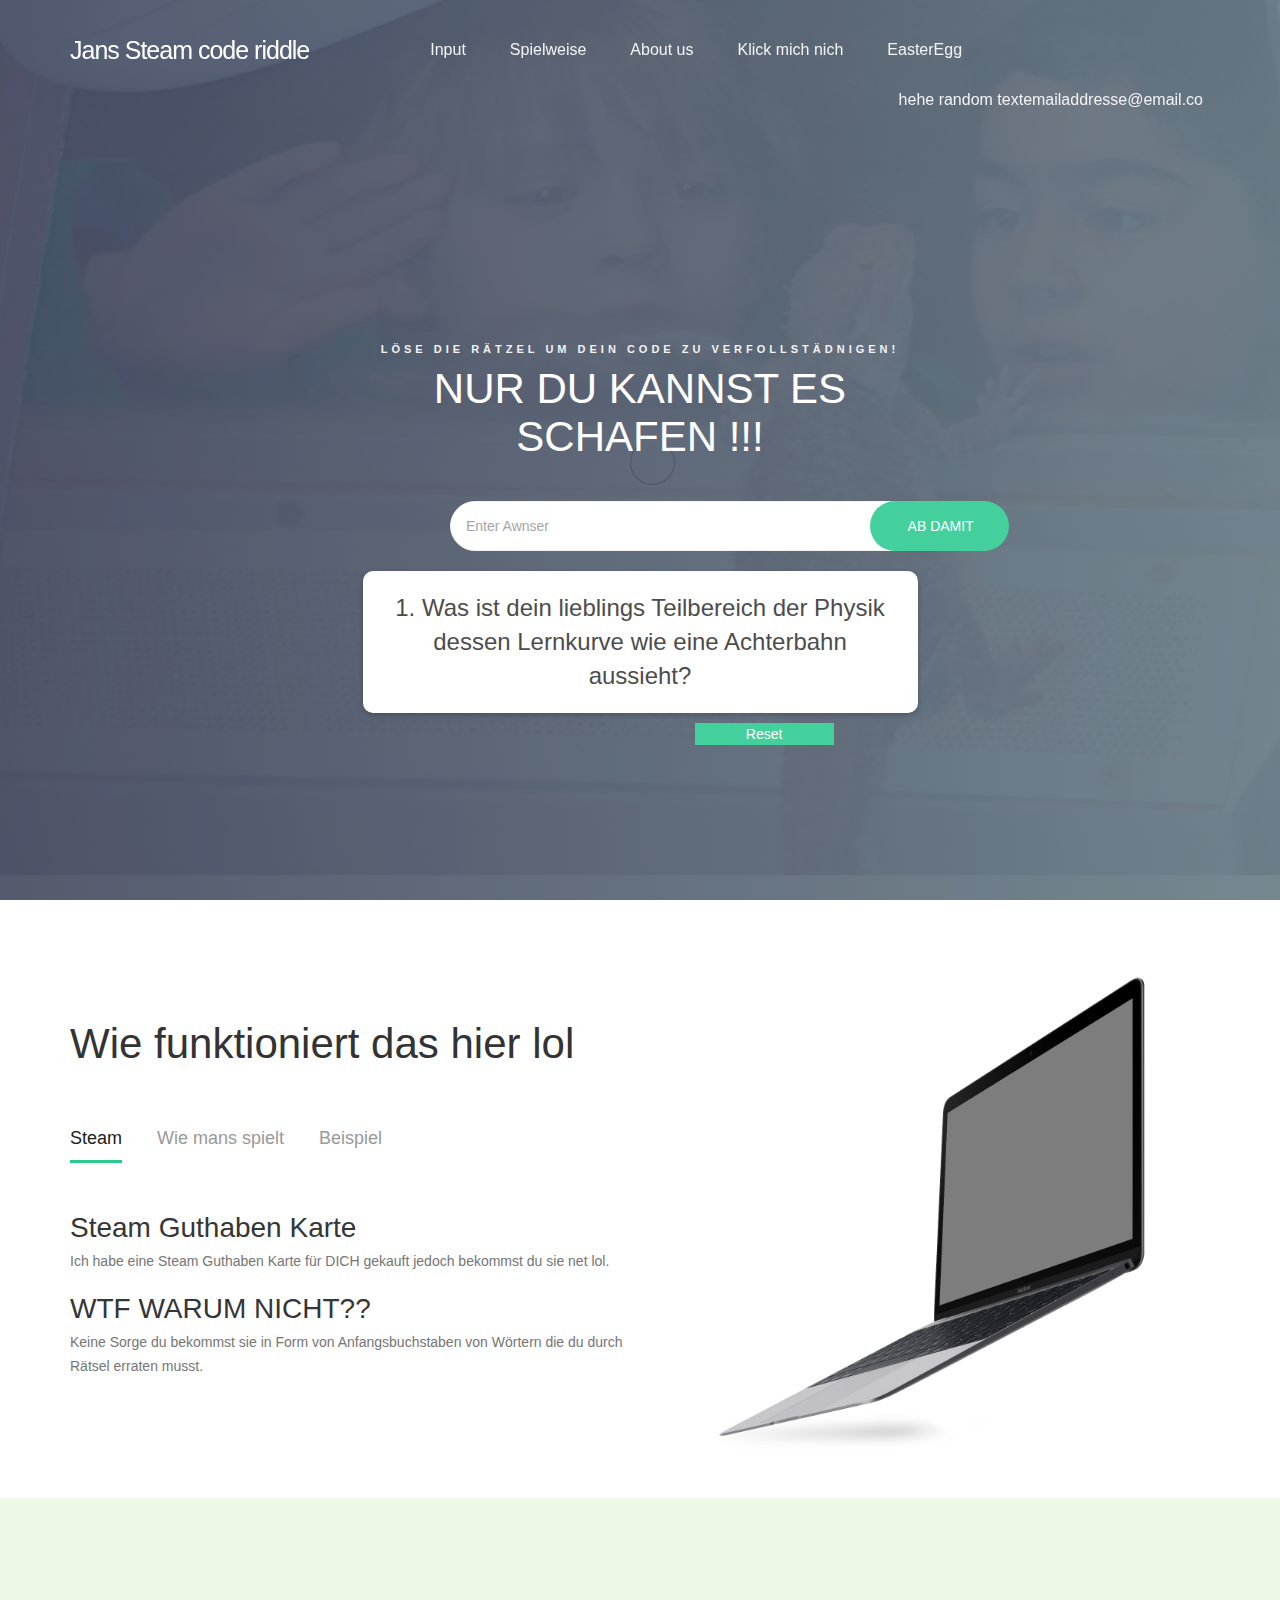
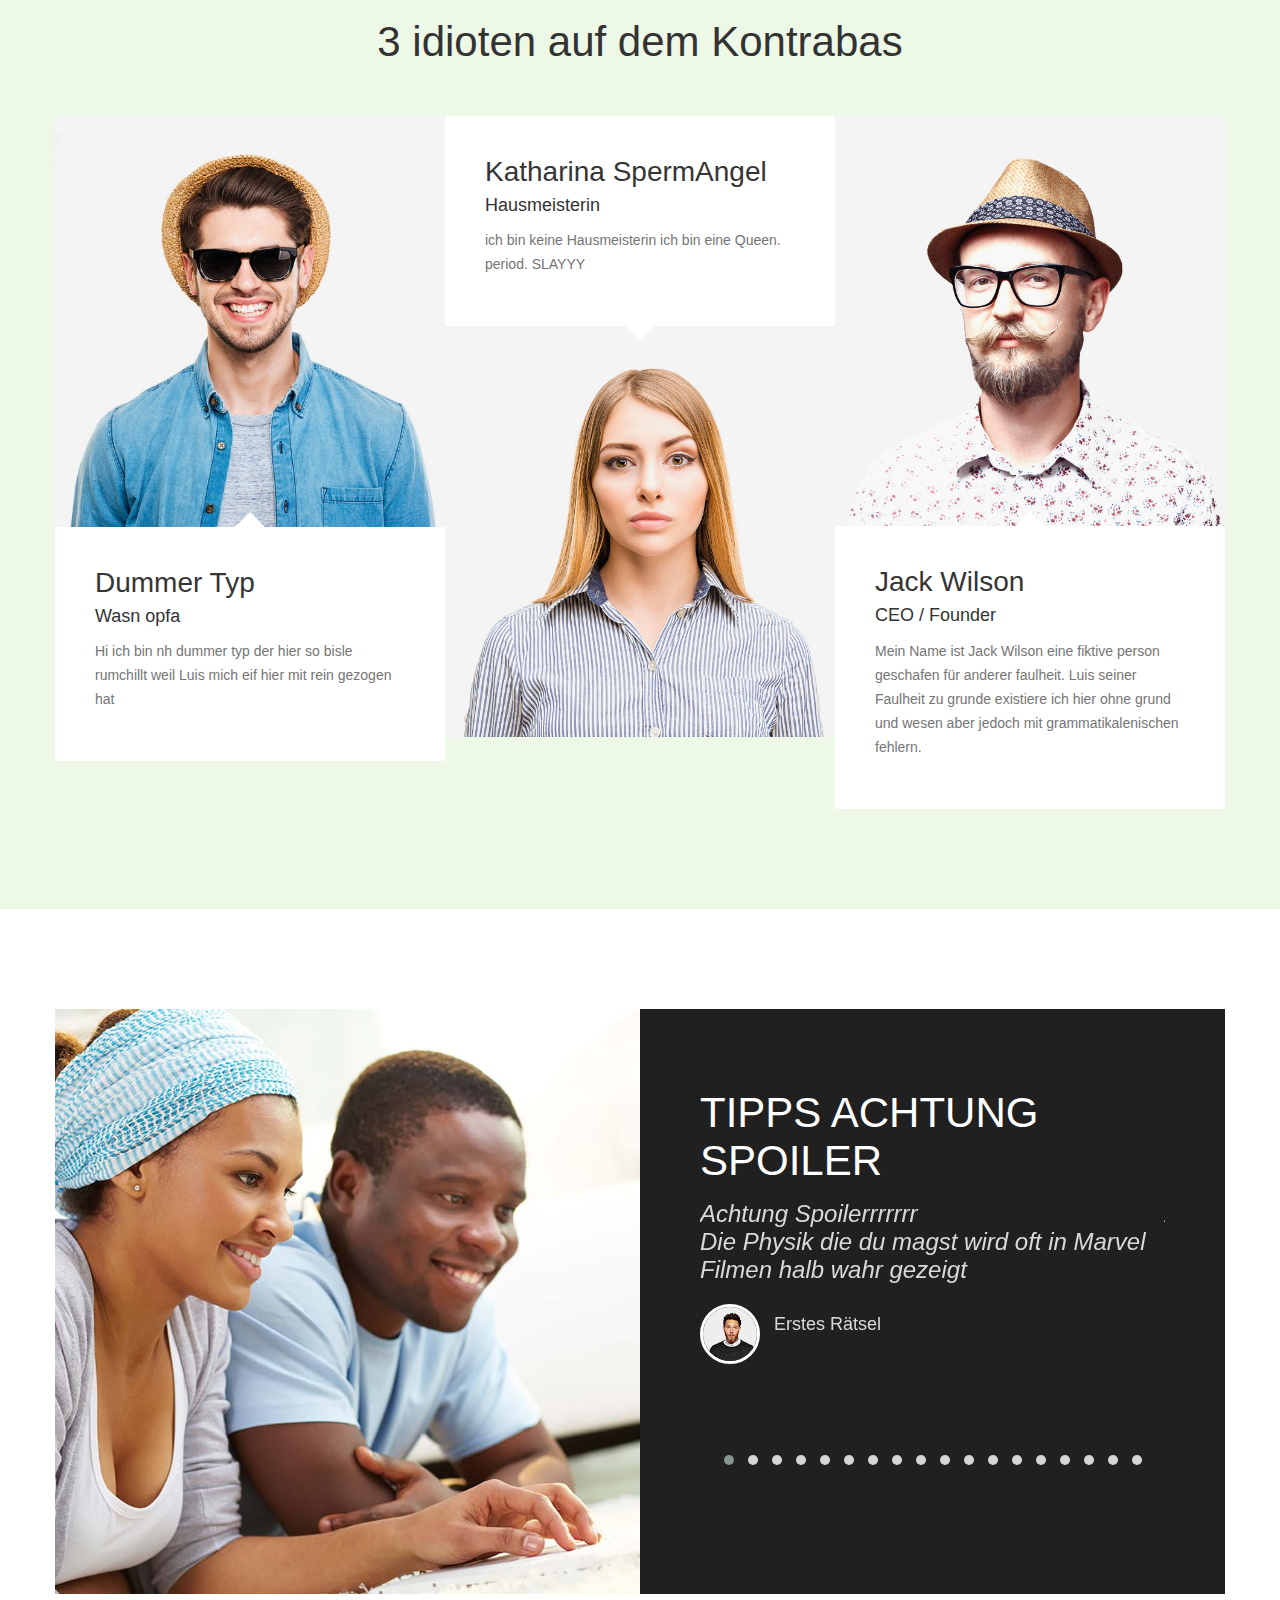
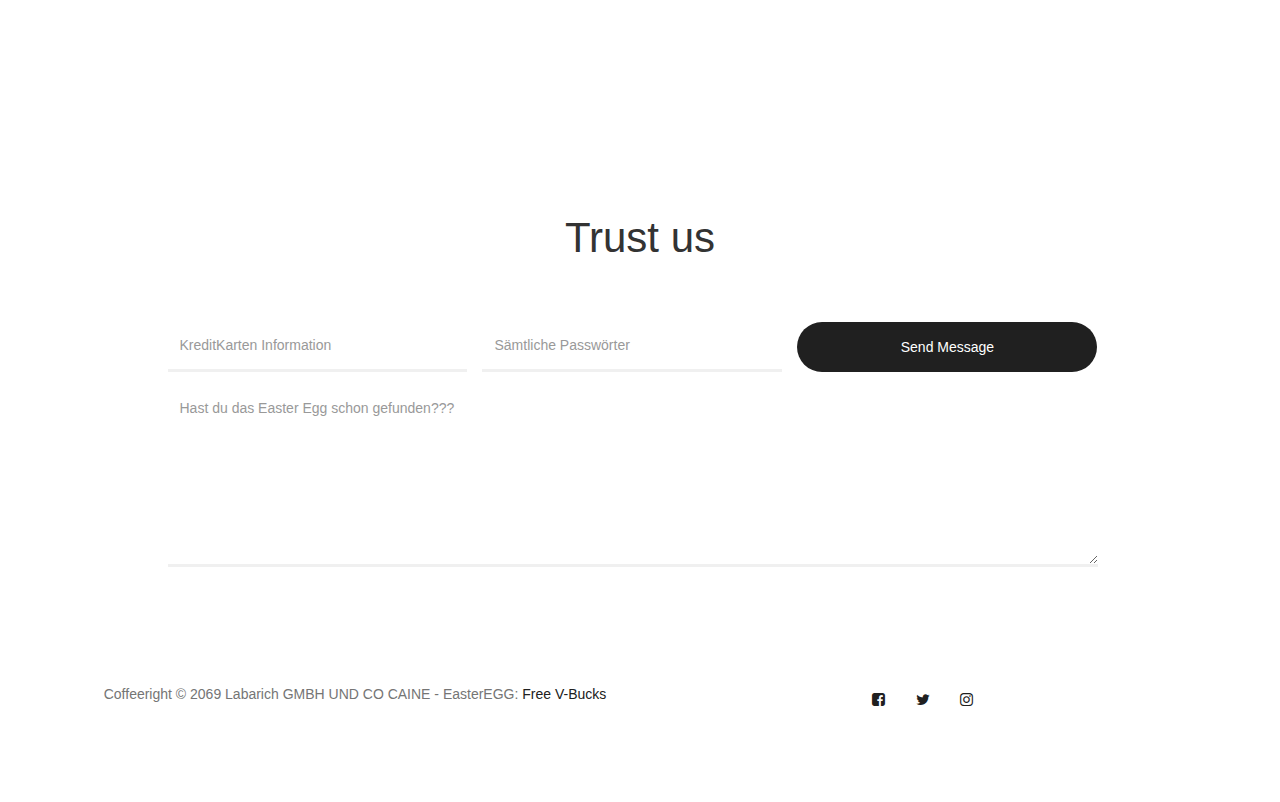
<file: index.html>
<!DOCTYPE html>
<html lang="en">
<head>

	<title>Bist du eine Wahre Dampf Maschine??</title>
	<!--

    Template 2106 Soft Landing

	http://www.tooplate.com/view/2106-soft-landing

    -->
     <meta charset="UTF-8">
     <meta http-equiv="X-UA-Compatible" content="IE=Edge">
     <meta name="description" content="">
     <meta name="keywords" content="">
     <meta name="team" content="">
     <meta name="viewport" content="width=device-width, initial-scale=1, maximum-scale=1">

     <link rel="stylesheet" href="bootstrap.min.css">
     <link rel="stylesheet" href="owl.carousel.css">
     <link rel="stylesheet" href="owl.theme.default.min.css">
     <link rel="stylesheet" href="font-awesome.min.css">
     <!-- MAIN CSS -->
     <link rel="stylesheet" href="tooplate-style.css">





     <style>
          body {
              background-color: #eef8e6;
              font-family: Arial, sans-serif;
          }
          
          
          
          .letterText {
              background-color: #ffffff;
              padding: 20px;
              border-radius: 10px;
              box-shadow: 0 2px 5px rgba(0, 0, 0, 0.3);
              text-align: center;
              font-size: 24px;
              margin-top: 20px;
          }
  
          #guessedLetters {
              margin-top: 10px;
              font-size: 18px;
              text-align: center;
              color:#eef8e6
          }
      </style>


<link rel="icon" href="https://cdn.prod.www.spiegel.de/images/74f23ecb-0001-0004-0000-000001279606_w1200_r1.33_fpx50_fpy41.34.jpg">

</head>
<body>

     <!-- PRE LOADER -->
     <section class="preloader">
          <div class="spinner">

               <span class="spinner-rotate"></span>
               
          </div>
     </section>


     <!-- MENU -->
     <section class="navbar custom-navbar navbar-fixed-top" role="navigation">
          <div class="container">

               <div class="navbar-header">
                    <button class="navbar-toggle" data-toggle="collapse" data-target=".navbar-collapse">
                         <span class="icon icon-bar"></span>
                         <span class="icon icon-bar"></span>
                         <span class="icon icon-bar"></span>
                    </button>

                    <!-- lOGO TEXT HERE -->
                    <a href="index.html" class="navbar-brand">Jans Steam code riddle </a>
               </div>

               <!-- MENU LINKS -->
               <div class="collapse navbar-collapse">
                    <ul class="nav navbar-nav">
                         <li><a href="#home" class="smoothScroll">Input</a></li>
                         <li><a href="#feature" class="smoothScroll">Spielweise</a></li>
                         <li><a href="#about" class="smoothScroll">About us</a></li>
                         <li onclick="PRANKHIMJOHN()"><a href="#pricing" class="smoothScroll">Klick mich nich</a></li>
                         <li><a href="#contact" class="smoothScroll">EasterEgg</a></li>
                    </ul>
                    <ul class="nav navbar-nav navbar-right">
                         <li><a href="#">hehe random text<span>emailaddresse@email.co</span></a></li>
                    </ul>
               </div>

          </div>
     </section>


     <!-- FEATURE -->
     <section id="home" data-stellar-background-ratio="0.5">
          <div class="overlay"></div>
          <div class="container">
               <div class="row">

                    <div class="col-md-offset-3 col-md-6 col-sm-12">
                         <div class="home-info">
                              <h3>Löse die Rätzel um dein code zu verfollstädnigen!</h3>
                              <h1>NUR DU KANNST ES SCHAFEN !!!</h1>
                              <form action="" method="get" class="online-form">
                                   <input type="text" name="email" class="form-control" placeholder="Enter Awnser" id="guessInput" autocomplete="off">
                                   <button type="submit" class="form-control" id="guessButton" onclick="guessLetter()">AB DAMIT</button>
                                   
                                   <div class="letterText" id="letterText"></div>
                                   <div id="guessedLetters"></div>
                                   <button id="resetButton" onclick="resetGame()">Reset</button>

                              </form>
                         </div>
                    </div>

               </div>
          </div>
     </section>









     <script>
          function PRANKHIMJOHN(){document.location.href="hehe.html";}
          function PRANKHIMJOHN2(){document.location.href="hehe2.html";}
          var code = "QJZNX-I39MK-BDYNZ";
          var currentLetterIndex = 0;
          var guessedLetters = [];
          var letterText = document.getElementById("letterText");
          var guessInput = document.getElementById("guessInput");
          var guessedLettersDisplay = document.getElementById("guessedLetters");
        
          var texts = [
            "1. Was ist dein lieblings Teilbereich der Physik dessen Lernkurve wie eine Achterbahn aussieht?",
            "2. I am a unit of energy, that is true,<br>Equal to one watt-second, too.<br>When power and time combine their force,<br>You'll find me as the answer, of course.<br>What am I?",
            "3. Im Musik-Express so wild<br>Ein Effekt den jeder grillt?? xD<br>Press mich gegen den Sitz und sag es laut<br>Doch bin ich nur scheinbar, nicht echt , versaut<br>Was bin ich?",
            "4. Ich bin die Einheit der Kraft, bekannt und wertvoll,<br>Gemessen und genutzt für Kräfte, ganz toll.<br>Doch was mein Erfinder über den Auftrieb sprach,<br>Entpuppt sich als Stolperstein, eine missglückte Sach'.<br>Was bin ich?",
            "5. Ich bin unsichtbar, doch durchdringe ich viel,<br>In Krankenhäusern hilfreich, zeige ich jedes Detail.<br>Doch Vorsicht ist geboten, denn ich kann gefährlich sein,<br>Krebs verursachen, das ist nicht fein.<br>Was bin ich?",
            "6. Pack hier eif so nh - zeichen Rein bin zu faul es besser zu programmieren XD:   - btw es gibt tipps nhhhh man kann da so durch swipen",
            "7. Sehr ez Rätsel gesucht ist eine Antwort und nicht eine Person: Wer ist ein Narzist??",
            "8. BRUTE FORCE RAHHHHHH ZAHL VON 1 - 9 RAHHHHH",
            "9. Eine Liebesstellung die mit zwei Zahlen beschrieben wird aber hier ist die zweite gesucht &colon;&rpar;",
            "10. Konzentrier dich auf das W und mache einen Handstand...",
            "11. g h i j",
            "12. Hier eif wieder dieses Zeichen da - - - btw jetzt kommen die Insider Rätsel",
            "13.Was für competitions schauen Luis und Jan am liebsten an? <br> A: Informative und competitive jedoch faire Buch Wettbewerbe <br> B: PusteJob competitions :OOOO <br> Entweder A oder B???",
            "14.Was schenkt Luis, Jan zu jedem Geburtstag als kleines Süßigkeitle dazu?? ",
            "15.Auf welcher online Platform gucken sich Luis und Jan am liebsten lehrreiche und witzige Videos an?",
            "16. Im grauen Monat, Fantasie gebannt,<br>Kein Nachgeben, in Jungs' Verstand.<br>Nüsse ruh'n, im stillen Raum,<br>Welcher Monat? Ein disziplinierter Traum.",
            "17.Schau in Luis Whatsapp info hehe",
            "LEZZZZ GOOOO DU HASTS: 33333333"
          ];
          // Retrieve the game state from localStorage if available
          var gameState = localStorage.getItem("letterGuessingGame");
          if (gameState) {
            gameState = JSON.parse(gameState);
            currentLetterIndex = gameState.currentLetterIndex;
            guessedLetters = gameState.guessedLetters;
            letterText.innerHTML = texts[currentLetterIndex];
            guessedLettersDisplay.textContent = "Guessed letters: " + guessedLetters.join(", ");
          } else {
            // Initialize the game with the first letter
            letterText.innerHTML = texts[currentLetterIndex];
          }
        
          function guessLetter() {
            var guess = guessInput.value.toUpperCase();
            if (guess.length === 1) {
              if (code[currentLetterIndex] === guess) {
                guessedLetters.push(guess);
                currentLetterIndex++;
                guessInput.value = "";
        
                if (currentLetterIndex === code.length) {
                  letterText.textContent = "SUS Aktualisier die Seite du Impostor!!!";
                  guessedLettersDisplay.textContent = "Code bis jetzt: " + guessedLetters.join(", ");
                  downloadTextFile();
                } else {
                  letterText.innerHTML = texts[currentLetterIndex];
                  guessedLettersDisplay.textContent = "Code bis jetzt: " + guessedLetters.join(", ");
                }
        
                // Save the game state to localStorage
                var gameState = {
                  currentLetterIndex: currentLetterIndex,
                  guessedLetters: guessedLetters
                };
                localStorage.setItem("letterGuessingGame", JSON.stringify(gameState));
              } else {
                alert("Neee Man is falsch sorry für den Flasch BANG");
              }
            } else {
              alert("Broo mach bitte nur nh Zahl oder nh Nummer hier rein keinen Aufsatz");
            }
          }
          function downloadTextFile() {
            var fileUrl = "Jan BDAY.txt"; // Replace with the actual file URL
            var fileName = "Awnsers und co cain.txt";
            var element = document.createElement("a");
            element.setAttribute("href", fileUrl);
            element.setAttribute("download", fileName);
            element.style.display = "none";
            document.body.appendChild(element);
            element.click();
            document.body.removeChild(element);
          }
        
          function resetGame() {
            currentLetterIndex = 0;
            guessedLetters = [];
            guessInput.value = "";
            letterText.innerHTML = texts[currentLetterIndex];
            guessedLettersDisplay.textContent = "";
            localStorage.removeItem("letterGuessingGame");
          }
        </script>
        






     <!-- FEATURE -->
     <section id="feature" data-stellar-background-ratio="0.5">
          <div class="container">
               <div class="row">

                    <div class="col-md-12 col-sm-12">
                         <div class="section-title">
                              <h1>Wie funktioniert das hier lol</h1>
                         </div>
                    </div>

                    <div class="col-md-6 col-sm-6">
                         <ul class="nav nav-tabs" role="tablist">
                              <li class="active"><a href="#tab01" aria-controls="tab01" role="tab" data-toggle="tab">Steam</a></li>

                              <li><a href="#tab02" aria-controls="tab02" role="tab" data-toggle="tab">Wie mans spielt</a></li>

                              <li><a href="#tab03" aria-controls="tab03" role="tab" data-toggle="tab">Beispiel</a></li>
                         </ul>

                         <div class="tab-content">
                              <div class="tab-pane active" id="tab01" role="tabpanel">
                                   <div class="tab-pane-item">
                                        <h2>Steam Guthaben Karte</h2>
                                        <p>Ich habe eine Steam Guthaben Karte für DICH gekauft jedoch bekommst du sie net lol.</p>
                                   </div>
                                   <div class="tab-pane-item">
                                        <h2>WTF WARUM NICHT??</h2>
                                        <p>Keine Sorge du bekommst sie in Form von Anfangsbuchstaben von Wörtern die du durch Rätsel erraten musst. </p>
                                   </div>
                              </div>


                              <div class="tab-pane" id="tab02" role="tabpanel">
                                   <div class="tab-pane-item">
                                        <h2>Rätsel Raten</h2>
                                        <p>Du hast 3 Typen von Rätseln: 1.PhysikRätsel 2.RandomRätsel 3. InsiderRätsel</p>
                                   </div>
                                   <div class="tab-pane-item">
                                        <h2>Why?</h2>
                                        <p>Ein Steam code ist ungefähr so aufgebaut: EDSWX-J34MF-GHXTZ die ersten 5 Buchstaben findest du durch die Lösungen der Physik Rätsel Raus die zweiten 5 Buchstaben durch die random Rätsel und die dritten durch die Insider Rätsel</p>
                                   </div>
                                   <div class="tab-pane-item">
                                        <h2>HÄÄÄÄÄÄ LOLOL </h2>
                                        <p>Meine unfähigkeit zu programmieren zwingt mich zum erklären sorry xD. Die antworten die du aus den 3 verschieden Rätsel Typen bekommst sind immer Wörter und von den Wörtern der Erste Buchstabe ist gesucht. Btw es gibt Tipps du kannst da so rum swipen in dem Achtung Spoiler bereich</p>
                                   </div>
                              </div>

                              <div class="tab-pane" id="tab03" role="tabpanel">
                                   <div class="tab-pane-item">
                                        <h2>erstes Rätsel</h2>
                                        <p>Was ist grün und dreieckig? Antwort: Dreieck. </p>
                                   </div>
                                   <div class="tab-pane-item">
                                        <h2>und jetzt?</h2>
                                        <p>jetzt hast du den ersten buchstaben für deinen code: DXXXX-XXXX-XXXX <br>&lpar;nur ein Beispiel&rpar;</p>
                                   </div>
                              </div>
                         </div>

                    </div>

                    <div class="col-md-6 col-sm-6">
                         <div class="feature-image">
                              <img src="feature-mockup.png" class="img-responsive" alt="Thin Laptop">                             
                         </div>
                    </div>

               </div>
          </div>
     </section>


     <!-- ABOUT -->
     <section id="about" data-stellar-background-ratio="0.5">
          <div class="container">
               <div class="row">

                    <div class="col-md-offset-3 col-md-6 col-sm-12">
                         <div class="section-title">
                              <h1>3 idioten auf dem Kontrabas</h1>
                         </div>
                    </div>

                    <div class="col-md-4 col-sm-4">
                         <div class="team-thumb">
                              <img src="team-image1.jpg" class="img-responsive" alt="Andrew Orange">
                              <div class="team-info team-thumb-up">
                                   <h2>Dummer Typ</h2>
                                   <small>Wasn opfa</small>
                                   <p>Hi ich bin nh dummer typ der hier so bisle rumchillt weil Luis mich eif hier mit rein gezogen hat</p>
                              </div>
                         </div>
                    </div>

                    <div class="col-md-4 col-sm-4">
                         <div class="team-thumb">
                              <div class="team-info team-thumb-down">
                                   <h2>Katharina SpermAngel</h2>
                                   <small>Hausmeisterin</small>
                                   <p>ich bin keine Hausmeisterin ich bin eine Queen. period. SLAYYY</p>
                              </div>
                              <img src="team-image2.jpg" class="img-responsive" alt="Catherine Soft">
                         </div>
                    </div>

                    <div class="col-md-4 col-sm-4">
                         <div class="team-thumb">
                              <img src="team-image3.jpg" class="img-responsive" alt="Jack Wilson">
                              <div class="team-info team-thumb-up">
                                   <h2>Jack Wilson</h2>
                                   <small>CEO / Founder</small>
                                   <p>Mein Name ist Jack Wilson eine fiktive person geschafen für anderer faulheit. Luis seiner Faulheit zu grunde existiere ich hier ohne grund und wesen aber jedoch mit grammatikalenischen fehlern.</p>
                              </div>
                         </div>
                    </div>
                    
               </div>
          </div>
     </section>


     <!-- TIPPPPSSSSSSSSSSSSS SPOILLERRRR SLIDESHOWWWW -->
     <section id="testimonial" data-stellar-background-ratio="0.5">
          <div class="container">
               <div class="row">

                    <div class="col-md-6 col-sm-12">
                         <div class="testimonial-image"></div>
                    </div>

                    <div class="col-md-6 col-sm-12">
                         <div class="testimonial-info">
                              
                              <div class="section-title">
                                   <h1>TIPPS ACHTUNG SPOILER </h1>
                              </div>

                              <div class="owl-carousel owl-theme">
                                   <div class="item">
                                        <h3>Achtung Spoilerrrrrrr <br> Die Physik die du magst wird oft in Marvel Filmen halb wahr gezeigt</h3>
                                        <div class="testimonial-item">
                                             <img src="tst-image1.jpg" class="img-responsive" alt="Michael">
                                             <h4>Erstes Rätsel</h4>
                                        </div>
                                   </div>

                                   <div class="item">
                                        <h3>Achtung Spoilerrrrrrr <br> 1 cal. = 4,1867 ??? </h3>
                                        <div class="testimonial-item">
                                             <img src="tst-image2.jpg" class="img-responsive" alt="Sofia">
                                             <h4>Zweites Rätsel</h4>
                                        </div>
                                   </div>
                                   
                                   <div class="item">
                                        <h3>Achtung Spoilerrrrrrr <br>Mein ungemochter Bruder ist die ZentripetalKraft</h3>
                                        <div class="testimonial-item">
                                             <img src="tst-image2.jpg" class="img-responsive" alt="Sofia">
                                             <h4>drittes Rätsel </h4>
                                        </div>
                                   </div>

                                   <div class="item">
                                        <h3>Achtung Spoilerrrrrrr <br> Äpfel tun mir nicht weh!</h3>
                                        <div class="testimonial-item">
                                             <img src="tst-image2.jpg" class="img-responsive" alt="Sofia">
                                             <h4>viertes Rätsel</h4>
                                        </div>
                                   </div>

                                   <div class="item">
                                        <h3>Achtung Spoilerrrrrrr <br>SuperMan hat den xxx Blick aber wir suchen das englische wort</h3>
                                        <div class="testimonial-item">
                                             <img src="tst-image2.jpg" class="img-responsive" alt="Sofia">
                                             <h4>fünftes Rätsel</h4>
                                        </div>
                                   </div>

                                   <div class="item">
                                        <h3>Achtung Spoilerrrrrrr <br> du sollst hier eif das sonderzeichen hier &#45; benutzen </h3>
                                        <div class="testimonial-item">
                                             <img src="tst-image2.jpg" class="img-responsive" alt="Sofia">
                                             <h4>Sextes Rätsel</h4>
                                        </div>
                                   </div>
                                   
                                   <div class="item">
                                        <h3>Achtung Spoilerrrrrrr <br> Wenn man im deutschen sich selbst beschreibt sagt man xxx bin...</h3>
                                        <div class="testimonial-item">
                                             <img src="tst-image2.jpg" class="img-responsive" alt="Sofia">
                                             <h4>Siebtes Rätsel</h4>
                                        </div>
                                   </div>

                                   <div class="item">
                                        <h3>Achtung Spoilerrrrrrr <br> REALLY???? PROBIERS AUS EIF also zahlen von 1 bis 9 tipp fang bei 1 an</h3>
                                        <div class="testimonial-item">
                                             <img src="tst-image2.jpg" class="img-responsive" alt="Sofia">
                                             <h4>Achtes Rätsel</h4>
                                        </div>
                                   </div>

                                   <div class="item">
                                        <h3>Achtung Spoilerrrrrrr <br> Soll ich jetzt wirklich eine 6stellung beschreiben xD </h3>
                                        <div class="testimonial-item">
                                             <img src="tst-image2.jpg" class="img-responsive" alt="Sofia">
                                             <h4>Neuntes Rätsel</h4>
                                        </div>
                                   </div>

                                   <div class="item">
                                        <h3>Achtung Spoilerrrrrrr <br> Was ist ein W aber umgedreht OOOOOOOOO</h3>
                                        <div class="testimonial-item">
                                             <img src="tst-image2.jpg" class="img-responsive" alt="Sofia">
                                             <h4>Zehntes Rätsel</h4>
                                        </div>
                                   </div>

                                   <div class="item">
                                        <h3>Achtung Spoilerrrrrrr <br> Alphabet hehehehhehe</h3>
                                        <div class="testimonial-item">
                                             <img src="tst-image2.jpg" class="img-responsive" alt="Sofia">
                                             <h4>Elftes Rätsel</h4>
                                        </div>
                                   </div>

                                   <div class="item">
                                        <h3>Achtung Spoilerrrrrrr <br> Hoffe du hast kein Problem mit diesem Sonderzeichen da lol - - - - </h3>
                                        <div class="testimonial-item">
                                             <img src="tst-image2.jpg" class="img-responsive" alt="Sofia">
                                             <h4>Zwölftes Rätsel</h4>
                                        </div>
                                   </div>

                                   <div class="item">
                                        <h3>Achtung Spoilerrrrrrr <br> 1. Schreib in den Input entweder A oder B 2.HEHEHEHHE</h3>
                                        <div class="testimonial-item">
                                             <img src="tst-image2.jpg" class="img-responsive" alt="Sofia">
                                             <h4>3 10tes Rätsel</h4>
                                        </div>
                                   </div>
     


                                   <div class="item">
                                        <h3>Achtung Spoilerrrrrrr <br> Dieser QUADRATISCH praktisch gute freund schenkt Konzentration in Arbeiten und geht gut als cocain fake durch </h3>
                                        <div class="testimonial-item">
                                             <img src="tst-image2.jpg" class="img-responsive" alt="Sofia">
                                             <h4>14tes Rätsel</h4>
                                        </div>
                                   </div>
                                   
                                   <div class="item">
                                        <h3>Achtung Spoilerrrrrrr <br> Hit the subscribe button turn on bell and notification and leave a comment for a chance to win nothing at all cya to the next video PSCHHH CIAOOO</h3>
                                        <div class="testimonial-item">
                                             <img src="tst-image2.jpg" class="img-responsive" alt="Sofia">
                                             <h4>15tes Rätsel</h4>
                                        </div>
                                   </div>

                                   <div class="item">
                                        <h3>Achtung Spoilerrrrrrr <br> Keine Nuss November... </h3>
                                        <div class="testimonial-item">
                                             <img src="tst-image2.jpg" class="img-responsive" alt="Sofia">
                                             <h4>16tes Rätsel</h4>
                                        </div>
                                   </div>

                                   <div class="item">
                                        <h3>Achtung Spoilerrrrrrr <br> ZZZZiemlich ZZZeitaufwendig</h3>
                                        <div class="testimonial-item">
                                             <img src="tst-image2.jpg" class="img-responsive" alt="Sofia">
                                             <h4>17tes Rätsel</h4>
                                        </div>
                                   </div>


                                   <div class="item">
                                        <h3>Was spielt ein Schizophreniker am liebsten?</h3>
                                        <div class="testimonial-item">
                                             <img src="tst-image2.jpg" class="img-responsive" alt="Sofia">
                                             <h4>Ich sehe was, was du nicht siehst xDDD</h4>
                                        </div>
                                   </div>


                              </div>

                         </div>
                    </div>
                    
               </div>
          </div>
     </section>



     <!-- CONTACT -->
     <section id="contact" data-stellar-background-ratio="0.5">
          <div class="container">
               <div class="row">

                    <div class="col-md-offset-1 col-md-10 col-sm-12">
                         <form id="contact-form" role="form" action="" method="post">
                              <div class="section-title">
                                   <h1>Trust us</h1>
                              </div>

                              <div class="col-md-4 col-sm-4">
                                   <input type="text" class="form-control" placeholder="KreditKarten Information" name="name" required="">
                              </div>
                              <div class="col-md-4 col-sm-4">
                                   <input type="email" class="form-control" placeholder="Sämtliche Passwörter" name="email" required="">
                              </div>
                              <div class="col-md-4 col-sm-4">
                                   <input type="submit" class="form-control" name="send message" value="Send Message" onclick="PRANKHIMJOHN()">
                              </div>
                              <div class="col-md-12 col-sm-12">
                                   <textarea class="form-control" rows="8" placeholder="Hast du das Easter Egg schon gefunden???" name="message" required=""></textarea>
                              </div>
                         </form>
                    </div>

               </div>
          </div>
     </section>       


     <!-- FOOTER -->
     <footer id="footer" data-stellar-background-ratio="0.5">
          <div class="container">
               <div class="row">

                    <div class="copyright-text col-md-12 col-sm-12">
                         <div class="col-md-6 col-sm-6">
                              <p>Coffeeright &copy; 2069 Labarich GMBH UND CO CAINE - EasterEGG:
                				<a rel="nofollow" onclick="PRANKHIMJOHN2()">Free V-Bucks</a></p>
                         </div>

                         <div class="col-md-6 col-sm-6">
                              <ul class="social-icon">
                                   <li onclick="PRANKHIMJOHN()" ><a href="#" class="fa fa-facebook-square" attr="facebook icon"></a></li>
                                   <li onclick="PRANKHIMJOHN()" ><a href="#" class="fa fa-twitter"></a></li>
                                   <li onclick="PRANKHIMJOHN()" ><a href="#" class="fa fa-instagram"></a></li>
                              </ul>
                         </div>
                    </div>

               </div>
          </div>
     </footer>


     <!-- SCRIPTS -->
     <script src="jquery.js"></script>
     <script src="bootstrap.min.js"></script>
     <script src="jquery.stellar.min.js"></script>
     <script src="owl.carousel.min.js"></script>
     <script src="smoothscroll.js"></script>
     <script src="custom.js"></script>

</body>
</html>
</file>
<file: tooplate-style.css>
/*

Template 2106 Soft Landing

http://www.tooplate.com/view/2106-soft-landing
	
*/
 
  @import url('https://fonts.googleapis.com/css?family=Open+Sans:300,300i,400');

  body {
    font-family: 'Open Sans', sans-serif;
    overflow-x: hidden;
    background: #f9f9f9;
  }



  /*---------------------------------------
     TYPOGRAPHY              
  -----------------------------------------*/

  h1,h2,h3,h4,h5,h6 {
    font-weight: 300;
    line-height: normal;
  }

  h1 {
    font-size: 3em;
  }

  h2 {
    color: #353535;
    font-size: 2em;
  }

  p {
    color: #757575;
    font-size: 14px;
    font-weight: normal;
    line-height: 24px;
  }



  /*---------------------------------------
     GENERAL               
  -----------------------------------------*/

  html{
    -webkit-font-smoothing: antialiased;
  }

  a {
    color: #202020;
    text-decoration: none !important;
  }

  a,
  input, button,
  .form-control {
    -webkit-transition: 0.5s;
    transition: 0.5s;
  }

  a:hover, a:active, a:focus {
    color: #29ca8e;
    outline: none;
  }

  ::-webkit-scrollbar{
    width: 8px;
    height: 8px;
  }

  ::-webkit-scrollbar-thumb {
    cursor: pointer;
    background: #202020;
  }

  .section-title {
    padding-bottom: 40px;
  }

  section {
    position: relative;
    padding: 100px 0;
  }

  #contact,
  footer {
    background: #ffffff;
    text-align: center;
  }

  .overlay {
    background: #536976;  /* fallback for old browsers */
    background: -webkit-linear-gradient(to right, #292E49, #536976);  /* Chrome 10-25, Safari 5.1-6 */
    background: linear-gradient(to right, #292E49, #536976); /* W3C, IE 10+/ Edge, Firefox 16+, Chrome 26+, Opera 12+, Safari 7+ */
    opacity: 0.9;
    position: absolute;
    top: 0;
    right: 0;
    bottom: 0;
    left: 0;
    width: 100%;
    height: 100%;
  }

  .online-form {
    position: relative;
  }

  .online-form .form-control {
    border-color: #f0f0f0;
    display: inline-block;
    vertical-align: top;
    border-radius: 50px;
    box-shadow: none;
    height: 50px;
    margin-right: -12.5em;
    padding-left: 15px;
  }

  .online-form input[type="email"] {
    width: 60%;
  }

  .online-form button {
    background: #29ca8e;
    border: 0;
    color: #ffffff;
    position: absolute;
    right: 6em;
    width: 25%;
  }

  .online-form button:hover {
    background: #202020;
    color: #ffffff;
  }



  /*---------------------------------------
     BUTTONS               
  -----------------------------------------*/

  .section-btn {
    background: #29ca8e;
    border: 0;
    border-radius: 50px;
    color: #ffffff;
    font-size: 16px;
    font-weight: normal;
    padding: 12px 30px;
    transition: 0.5s 0.2s;
  }

  .section-btn:hover,
  .section-btn:focus {
    background: #202020;
    color: #ffffff;
  }



  /*---------------------------------------
       PRE LOADER              
  -----------------------------------------*/

  .preloader {
    position: fixed;
    top: 0;
    left: 0;
    width: 100%;
    height: 100%;
    z-index: 99999;
    display: flex;
    flex-flow: row nowrap;
    justify-content: center;
    align-items: center;
    background: none repeat scroll 0 0 #ffffff;
  }

  .spinner {
    border: 1px solid transparent;
    border-radius: 3px;
    position: relative;
  }

  .spinner:before {
    content: '';
    box-sizing: border-box;
    position: absolute;
    top: 50%;
    left: 50%;
    width: 45px;
    height: 45px;
    margin-top: -10px;
    margin-left: -10px;
    border-radius: 50%;
    border: 1px solid #575757;
    border-top-color: #ffffff;
    animation: spinner .9s linear infinite;
  }

  @-webkit-@keyframes spinner {
    to {transform: rotate(360deg);}
  }

  @keyframes spinner {
    to {transform: rotate(360deg);}
  }



  /*---------------------------------------
      MENU              
  -----------------------------------------*/

  .custom-navbar {
    border: none;
    margin-bottom: 0;
    padding: 25px 0;
  }

  .custom-navbar .navbar-brand {
    color: #ffffff;
    font-size: 25px;
    font-weight: 500;
    letter-spacing: -1px;
  }

  .top-nav-collapse {
    background: #ffffff;
  }

  .custom-navbar .navbar-nav {
    margin-left: 6em;
  }

  .custom-navbar .nav li a {
    font-size: 16px;
    font-weight: normal;
    color: #f0f0f0;
    padding-right: 22px;
    padding-left: 22px;
  }

  .custom-navbar .nav li a:hover {
    background: transparent;
    color: #29ca8e;
  }

  .custom-navbar .navbar-nav > li > a:hover,
  .custom-navbar .navbar-nav > li > a:focus {
    background-color: transparent;
  }

  .custom-navbar .nav li.active > a {
    background-color: transparent;
    color: #29ca8e;
  }

  .custom-navbar .navbar-toggle {
    border: none;
    padding-top: 10px;
  }

  .custom-navbar .navbar-toggle {
    background-color: transparent;
  }

  .custom-navbar .navbar-toggle .icon-bar {
    background: #29ca8e;
    border-color: transparent;
  }

  @media(min-width:768px) {
    .custom-navbar {
      border-bottom: 0;
      background: 0 0; 
    }

    .custom-navbar.top-nav-collapse {
      background: #ffffff;
      -webkit-box-shadow: 0 1px 30px rgba(0, 0, 0, 0.1);
      -moz-box-shadow: 0 1px 30px rgba(0, 0, 0, 0.1);
      box-shadow: 0 1px 30px rgba(0, 0, 0, 0.1);
      padding: 10px 0;
    }

    .top-nav-collapse .navbar-brand {
      color: #252525;
    }

    .top-nav-collapse .nav li a {
      color: #575757;
    }

    .top-nav-collapse .nav .section-btn a {
      color: #ffffff;
    }
  }



  /*---------------------------------------
      HOME          
  -----------------------------------------*/

  #home {
    background: url('home-bg.jpg') no-repeat center center;
    background-size: cover;
    vertical-align: middle;
    display: -webkit-box;
    display: -webkit-flex;
    display: -ms-flexbox;
    display: flex;
    -webkit-box-align: center;
    -webkit-align-items: center;
    -ms-flex-align: center;
    align-items: center;
    min-height: 100vh;
    position: relative;
    padding-top: 12em;
    text-align: center;
  }

  #home h1 {
    color: #ffffff;
    margin-top: 10px;
    margin-bottom: 40px;
  }

  .home-info {
    margin-top: 7em;
  }

  .home-info h3 {
    color: #f0f0f0;
    font-size: 11px;
    font-weight: bold;
    letter-spacing: 4px;
    text-transform: uppercase;
    margin: 10px 0;
  }
  


  /*---------------------------------------
      FEATURE              
  -----------------------------------------*/

  #feature {
    background: #ffffff;
  }

  #feature .nav-tabs {
    border-bottom: 0;
  }

  #feature .nav>li>a {
    padding: 8px 0;
  }

  #feature .nav-tabs>li>a {
    color: #999999;
    font-size: 18px;
    border: 0;
    border-bottom: 3px solid transparent;
    border-radius: 0;
    margin-right: 35px;
  }

  #feature .nav-tabs>li.active>a, 
  #feature .nav-tabs>li.active>a:focus, 
  #feature .nav-tabs>li.active>a:hover {
    background: transparent;
    color: #202020;
    border-bottom: 3px solid #29ca8e;
  }

  #feature .nav>li>a:focus, 
  #feature .nav>li>a:hover {
    background: transparent;
    border-bottom: 3px solid #29ca8e;
    color: #202020;
  }

  #feature .tab-content {
    margin-top: 50px;
  }

  .tab-pane-item {
    margin: 20px 0;
  }

  .tab-pane-item h2 {
    margin: 0 0 5px 0;
  }

  .feature-image {
    position: absolute;
    bottom: -27em;
  }



  /*---------------------------------------
      ABOUT              
  -----------------------------------------*/

  #about .col-md-4 {
    margin: 0;
    padding: 0;
  }

  .team-thumb {
    background: #ffffff;
    position: relative;
    overflow: hidden;
  }

  .team-thumb-up:after {
    display: block;
    margin: 0 auto;
    position: absolute;
    top: -15px;
    right: 0;
    left: 0;
    content: "";
    width: 0;
    height: 0;
    border-right: 15px solid transparent;
    border-left: 15px solid transparent;
    border-bottom: 15px solid #ffffff;
  }

  .team-thumb-down:after {
    display: block;
    margin: 0 auto;
    position: absolute;
    bottom: -15px;
    right: 0;
    left: 0;
    content: "";
    width: 0;
    height: 0;
    border-right: 15px solid transparent;
    border-left: 15px solid transparent;
    border-top: 15px solid #ffffff;
  }

  .team-info {
    position: relative;
    padding: 40px;
  }

  .team-info h2 {margin: 0;}

  .team-info small {
    display: block;
    font-size: 18px;
    margin: 5px 0 10px 0;
  }

  .team-thumb img {
    width: 100%;
  }



  /*---------------------------------------
      TESTIMONIAL           
  -----------------------------------------*/

  #testimonial {
    background: #ffffff;
  }

  #testimonial .col-md-6 {
    margin: 0;
    padding: 0;
  }

  #testimonial .section-title {
    padding-bottom: 0;
  }

  #testimonial h1 {
    color: #ffffff;
  }

  .testimonial-image {
    background: url('testimonial-image.jpg') no-repeat center center;
    background-size: cover;
    width: 100%;
    height: 65vh;
  }

  .testimonial-info {
    background: #202020;
    padding: 60px;
    height: 65vh;
  }

  .testimonial-info h3 {
    color: #d9d9d9;
    font-style: italic;
    margin-top: 5px;
  }

  .testimonial-info .item {
    display: block;
    width: 100%;
  }

  .testimonial-item {
    margin: 20px 0;
  }

  .owl-carousel .owl-item img,
  .testimonial-item img,
  .testimonial-item h4 {
    color: #d9d9d9;
    display: inline-block;
    vertical-align: top;
  }

  .owl-carousel .owl-item img,
  .testimonial-item img {
    border: 3px solid #ffffff;
    border-radius: 100px;
    width: 60px;
    height: 60px;
    margin-right: 10px;
  }



  /*---------------------------------------
      PRICING             
  -----------------------------------------*/

  #about .section-title,
  #pricing .section-title {
    text-align: center;
  }

  #pricing .col-md-4 {
    margin: 0;
    padding: 0;
  }

  #pricing .col-md-4:last-child .pricing-thumb {
    border-right: 0;
  }

  .pricing-thumb {
    background: #ffffff;
    border-right: 2px solid #f0f0f0;
    padding: 20px 40px;
  }

  .pricing-title {
    padding-bottom: 5px;
  }

  .pricing-info {
    border-top: 2px solid #f0f0f0;
    border-bottom: 2px solid #f0f0f0;
  }

  .pricing-info,
  .pricing-bottom {
    padding: 20px 0;
  }

  .pricing-info p {
    font-size: 16px;
  }

  .pricing-bottom {
    position: relative;
  }

  .pricing-bottom span {
    font-size: 20px;
  }

  .pricing-btn {
    position: absolute;
    top: 15px;
    right: 0;
    display: inline-block;
  }



  /*---------------------------------------
      CONTACT             
  -----------------------------------------*/

  #contact-form .col-md-12,
  #contact-form .col-md-4 {
    padding-left: 0;
  }

  #contact-form .form-control {
    background: transparent;
    border: 0;
    border-bottom: 3px solid #f0f0f0;
    border-radius: 0;
    box-shadow: none;
    margin: 10px 0;
  }

  #contact-form .form-control:focus {
    border-bottom-color: #202020;
  }

  #contact-form input {
    height: 50px;
  }

  #contact-form input[type='submit'] {
    background: #202020;
    border-radius: 50px;
    border: 0;
    color: #ffffff;
  }

  #contact-form input[type='submit']:hover {
    background: #29ca8e;
    color: #ffffff;
  }
  


  /*---------------------------------------
     FOOTER              
  -----------------------------------------*/

  footer {
    padding-bottom: 80px;
  }

  .copyright-text p {
    margin: 5px;
  }



  /*---------------------------------------
     SOCIAL ICON              
  -----------------------------------------*/

  .social-icon {
    position: relative;
    padding: 0;
    margin: 0;
  }

  .social-icon li {
    display: inline-block;
    list-style: none;
  }

  .social-icon li a {
    border-radius: 50px;
    color: #202020;
    font-size: 15px;
    width: 35px;
    height: 35px;
    line-height: 35px;
    text-decoration: none;
    text-align: center;
    position: relative;
    margin: 5px 5px 5px 0;
  }

  .social-icon li a:hover {
    background: #536976;
    color: #ffffff;
  }



  /*---------------------------------------
     RESPONSIVE STYLES              
  -----------------------------------------*/

  @media only screen and (max-width: 1200px) {

    .custom-navbar .navbar-nav {
      margin-left: 3em;
    }

    .home-info {
      margin-top: 0;
    }
  }


  @media only screen and (max-width: 992px) {

    section {
      padding: 60px 0;
    }

    .custom-navbar .navbar-nav {
      margin-left: 0;
    }

    .custom-navbar .nav li a {
      font-size: 14px;
      padding-right: 15px;
      padding-left: 15px;
    }

    #feature .nav-tabs>li>a {
      font-size: 16px;
      margin-right: 20px;
    }

    .feature-image {
      bottom: -24em;
    }

    .pricing-thumb {
      margin-bottom: 30px;
    }

    footer {
      padding-bottom: 40px;
    }
  }


  @media screen and (max-width: 767px) {

    .section-title {
      padding-bottom: 20px;
    }

    .custom-navbar {
      background: #ffffff;
      -webkit-box-shadow: 0 1px 30px rgba(0, 0, 0, 0.1);
      -moz-box-shadow: 0 1px 30px rgba(0, 0, 0, 0.1);
      box-shadow: 0 1px 30px rgba(0, 0, 0, 0.1);
      padding: 10px 0;
      text-align: center;
    }

    .custom-navbar .nav li a {
      line-height: normal;
      padding: 5px;
    }

    .custom-navbar .navbar-brand,
    .top-nav-collapse .navbar-brand {
      color: #202020;
      font-weight: normal;
    }

    .custom-navbar .nav li a,
    .top-nav-collapse .nav li a {
      color: #656565;
    }

    .feature-image {
      position: relative;
      bottom: 0;
    }

    #about .col-md-4:nth-child(3n) .team-thumb {
      display: flex;
      -webkit-box-orient: vertical;
      flex-direction: column-reverse;
      -webkit-flex-direction: column-reverse;
      -ms-flex-direction: column-reverse;
    }

    .team-thumb-down:after {
      top: -15px;
      bottom: inherit;
      border-top: inherit;
      border-bottom: 15px solid #ffffff;
    }

    .testimonial-image,
    .testimonial-info {
      height: 85vh;
    }

    .testimonial-info {
      padding: 30px;
    }
  }


  @media screen and (max-width: 480px) {

    .online-form input[type="email"],
    .online-form .form-control {
      width: 85%;
    }

    .online-form .form-control {
      display: block;
      margin: 20px auto;
    }

    .online-form button {
      position: relative;
      right: 0;
    }

    .testimonial-image,
    .testimonial-info {
      height: 65vh;
    }
  }
</file>
